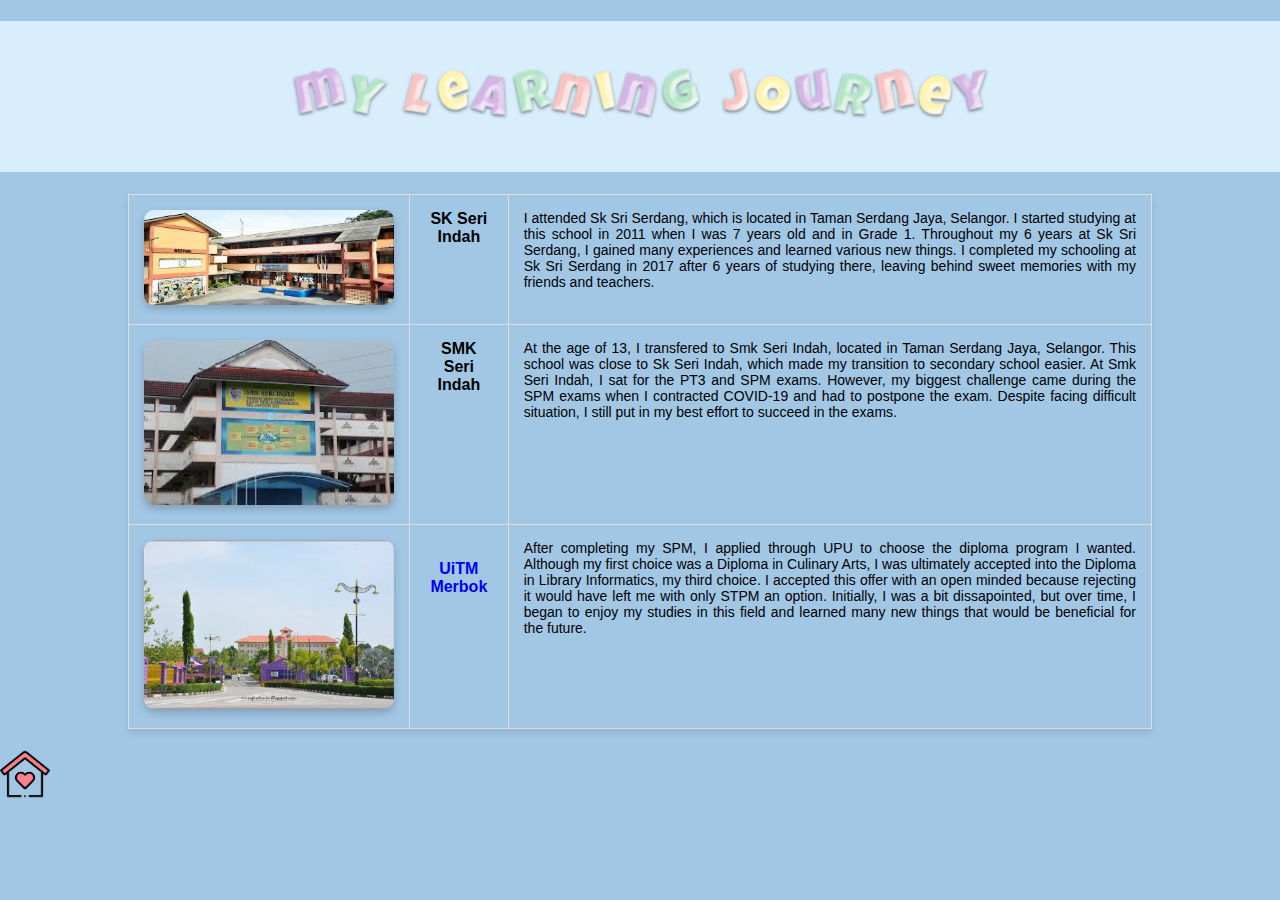
<file: education.html>
<!DOCTYPE html>
<html lang="en>
<head>
<meta charset="UTF-8">
<meta name="keywords" content="education, personal website, school, learning">
<meta name="description" content="this is education page of my personal website">
<meta name="author" content="intan natasya binti abd razak">
<title>EDUCATION</title>
<link rel="stylesheet" type="text/css" href="education.css">
</head>

<body>

<h1><img src="image/education3.png" alt="Education"></h1>
<table>

<tr>
<td><img src="image/sk.jpg" alt="SK Seri Indah"></td>
<td>SK Seri Indah</td>
<td>I attended Sk Sri Serdang, which is located in Taman Serdang Jaya, Selangor. I started studying at this school in 2011 when I was 7 years old and in Grade 1. Throughout my 6 years at Sk Sri Serdang, I gained many experiences and learned various new things. I completed my schooling at Sk Sri Serdang in 2017 after 6 years of studying there, leaving behind sweet memories with my friends and teachers.</td>
</tr>

<tr>
<td><img src="image/smk.jpg" alt="SMK Seri Indah"></td>
<td>SMK Seri Indah</td>
<td>At the age of 13, I transfered to Smk Seri Indah, located in Taman Serdang Jaya, Selangor. This school was close to Sk Seri Indah, which made my transition to secondary school easier. At Smk Seri Indah, I sat for the PT3 and SPM exams. However, my biggest challenge came during the SPM exams when I contracted COVID-19 and had to postpone the exam. Despite facing difficult situation, I still put in my best effort to succeed in the exams.</td>
</tr>

<tr>
<td><img src="image/uitm.jpg"></td>
<td><a href="https://kedah.uitm.edu.my/" target="_blank">UiTM Merbok</a></td>
<td>After completing my SPM, I applied through UPU to choose the diploma program I wanted. Although my first choice was a Diploma in Culinary Arts, I was ultimately accepted into the Diploma in Library Informatics, my third choice. I accepted this offer with an open minded because rejecting it would have left me with only STPM an option. Initially, I was a bit dissapointed, but over time, I began to enjoy my studies in this field and learned many new things that would be beneficial for the future.</td>
</tr>
</table>
<a href="index.html">
<img src="image/rumah.png" alt="Home Button" align="left">
</a>
</body>
</html>
</file>
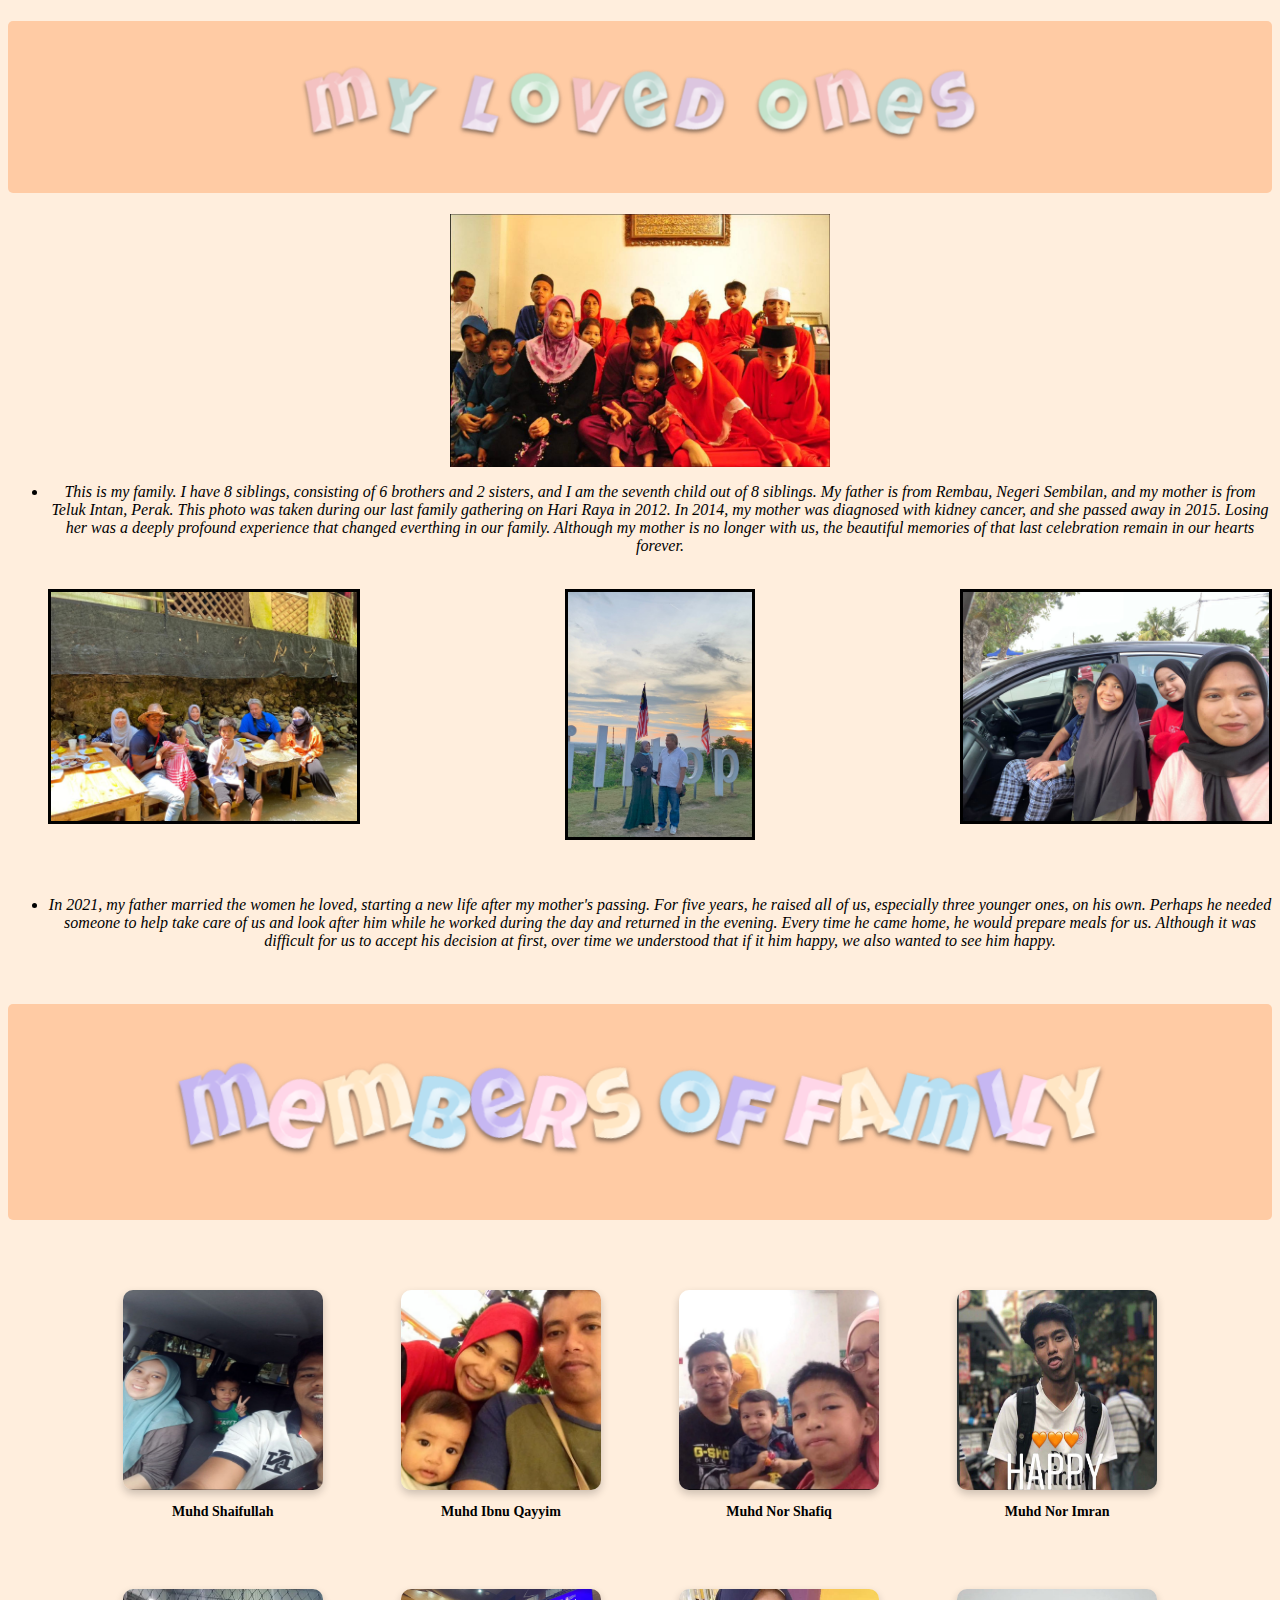
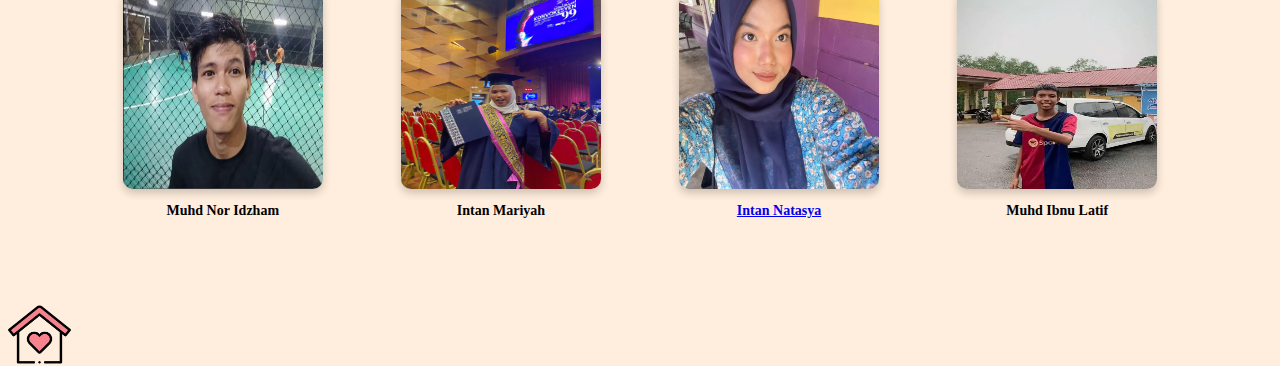
<file: family.html>
<!DOCTYPE html>
<html>
<head>
<meta charset="UTF-8">
<meta name="keywords" content="family, personal website, relationships, siblings">
<meta name="description" content="this is my family page of personal website">
<meta name="author" content="intan natasya binti abd razak">
<title>Family</title>
<link rel="stylesheet" type="text/css"   href="family.css">
</head>

<body bgcolor="#FFEEDD">
<h1 align="center"><img src="image/loved.png" width="60%" height="60%"></h1>
<center><img src="image/family.jpg" align="center" width="30%" height="30%">
<ul>
<li><p><i><font size="3" font face="verdana">This is my family. I have 8 siblings, consisting of 6 brothers and 2 sisters, and I am the seventh child out of 8 siblings. My father is from Rembau, Negeri Sembilan, and my mother is from Teluk Intan, Perak. This photo was taken during our last family gathering on Hari Raya in 2012. In 2014, my mother was diagnosed with kidney cancer, and she passed away in 2015. Losing her was a deeply profound experience that changed everthing in our family. Although my mother is no longer with us, the beautiful memories of that last celebration remain in our hearts forever. </p></font></li></i>
<br>

<img src="image/family1.jpg" width="25%" height="25%" border="3" align="left">
<img src="image/family3.jpg" width="25%" height="25%" border="3" align="right">
<center><img src="image/parents.jpg" width="15%" height="15%" border="3"></center>
<br><br>
<li><p><i><font size="3" font face="verdana">In 2021, my father married the women he loved, starting a new life after my mother's passing. For five years, he raised all of us, especially three younger ones, on his own. Perhaps he needed someone to help take care of us and look after him while he worked during the day and returned in the evening. Every time he came home, he would prepare meals for us. Although it was difficult for us to accept his decision at first, over time we understood that if it him happy, we also wanted to see him happy. </p></font></li></i>
</ul>
<br>
<h2 align="center"><img src="image/members.png"></h2>

<table>
<tr>
<td>
<img src="image/abang.jpg" alt="abang">
<p>Muhd Shaifullah</p>
</td>
<td>
<img src="image/angah.jpg" alt="angah">
<p>Muhd Ibnu Qayyim</p>
</td>
<td>
<img src="image/alang.jpg" alt="alang">
<p>Muhd Nor Shafiq</p>
</td>
<td>
<img src="image/ateh.jpg" alt="ateh">
<p>Muhd Nor Imran</p>
</td>
</tr>

<tr>
<td>
<img src="image/acik.jpg" alt="acik">
<p>Muhd Nor Idzham</p>
</td>
<td>
<img src="image/kakak.jpg" alt="kakak">
<p>Intan Mariyah</p>
</td>
<td>
<img src="image/diri.jpg" alt="myself"><a href="myself1.html">
<p>Intan Natasya</p>
</td></a>
<td>
<img src="image/latif.jpg" alt="adik">
<p>Muhd Ibnu Latif</p>
</td>
</tr>
</table>

<a href="index.html">
<img src="image/rumah.png" alt="Rumah" width=5%" height="5%" align="left"></a>

</body>
</html>
</file>
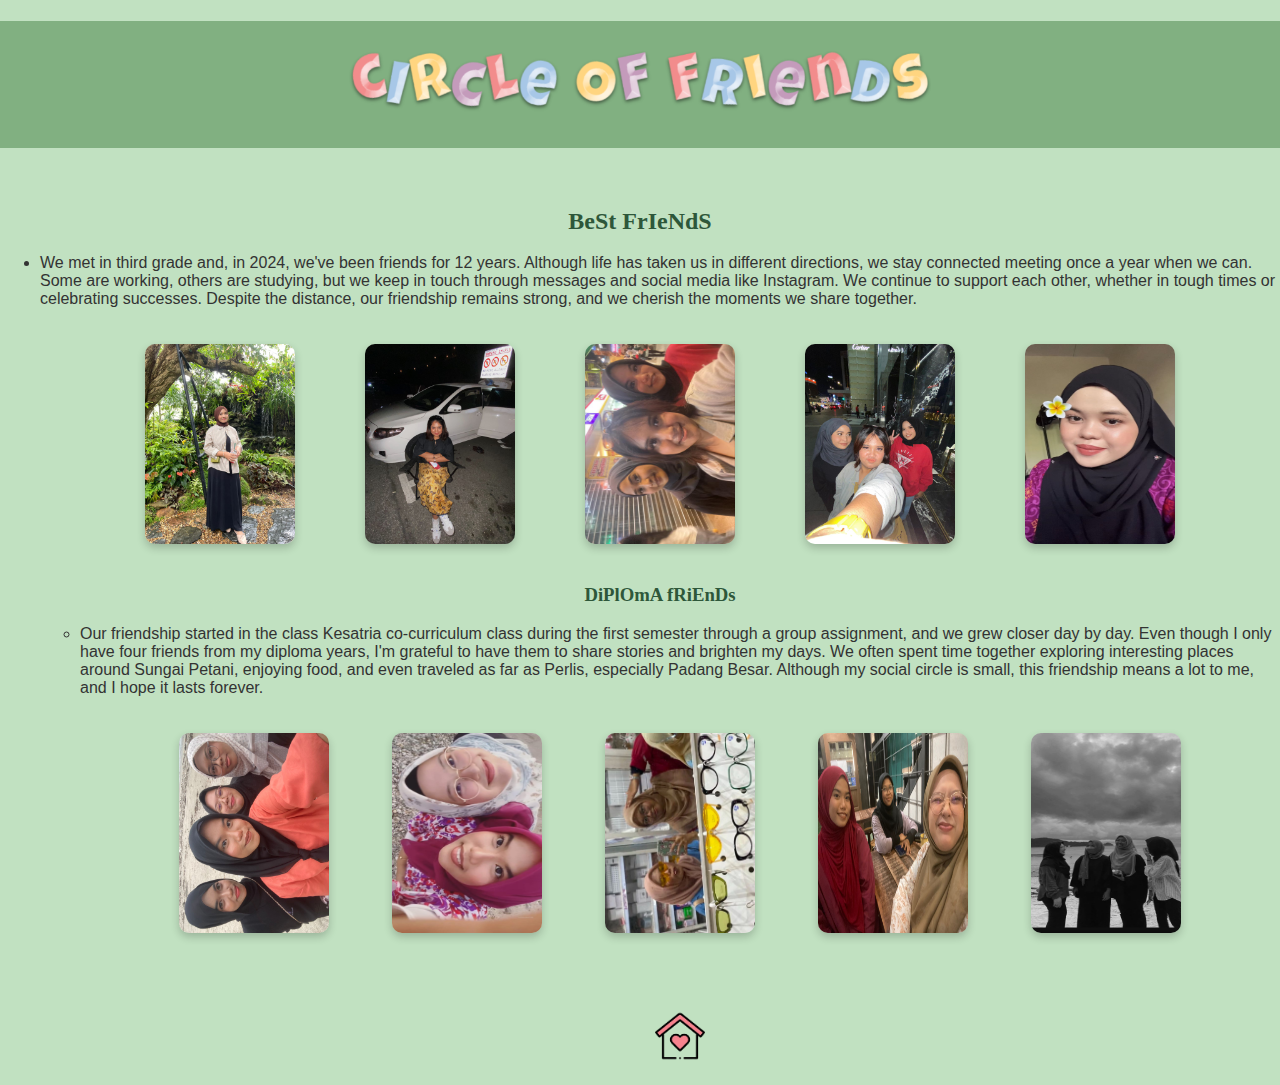
<file: friend.html>
<!DOCTYPE html>
<html>
<head>
<title>Friends</title>
<meta charset="UTF-8">
<meta name="keywords" content="friends, personal website, relationships, social">
<meta name="description" content="this is the friends page of personal website">
<meta name="author" content="intan natasya binti abd razak">
<link rel="stylesheet" type="text/css" href="friend.css">
<body>

<h1 align="center"><img src="image/headerF.png" width="50%" height="50%"></h1>

<br>
<h2 align="center">BeSt FrIeNdS</h2>
<ul>
<li><p>We met in third grade and, in 2024, we've been friends for 12 years. Although life has taken us in different directions, we stay connected meeting once a year when we can. Some are working, others are studying, but we keep in touch through messages and social media like Instagram. We continue to support each other, whether in tough times or celebrating successes. Despite the distance, our friendship remains strong, and we cherish the moments we share together.</p></li>

<table>
<tr>
<td><img src="image/best1.jpg" alt="best 1"></td>
<td><img src="image/best2.jpg" alt="best 2"></td>
<td><img src="image/best4.jpg" alt="best 3"></td>
<td><img src="image/best.jpg" alt="best 4"></td>
<td><img src="image/best3.jpg" alt="best 5"></td>
</tr>
</table>

<h3 align="center">DiPlOmA fRiEnDs</h3>
<ul>
<li><p>Our friendship started in the class Kesatria co-curriculum class during the first semester through a group assignment, and we grew closer day by day. Even though I only have four friends from my diploma years, I'm grateful to have them to share stories and brighten my days. We often spent time together exploring interesting places around Sungai Petani, enjoying food, and even traveled as far as Perlis, especially Padang Besar. Although my social circle is small, this friendship means a lot to me, and I hope it lasts forever.</p></li>
<table>
<tr>
<td><img src="image/uni2.jpg" alt="friend 1"></td>
<td><img src="image/uni.jpg" alt="friend 2"></td>
<td><img src="image/uni5.jpg" alt="friend 3"></td>
<td><img src="image/uni3.jpg" alt="friend 4"></td>
<td><img src="image/uni4.jpg" alt="friend 5"></td>
</tr>
</table>
<br>

<a href="index.html"><img src="image/rumah.png" alt="home" width="5%" height="5%"></a>

</body>
</html>
</file>
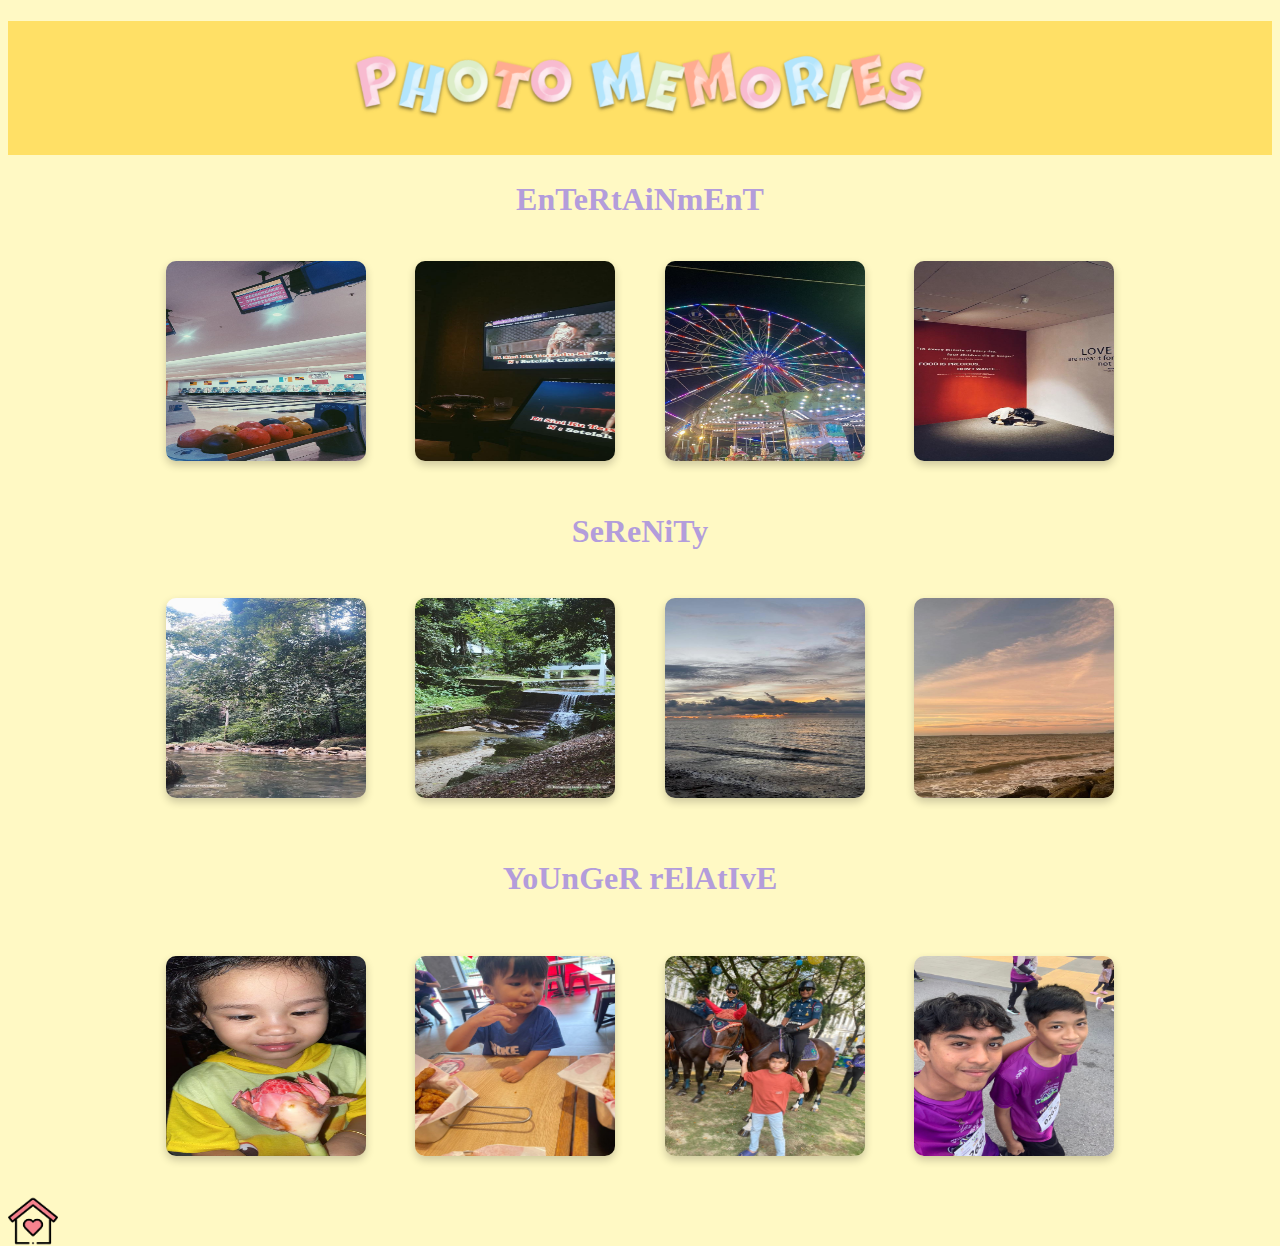
<file: gallery.html>
<!DOCTYPE html>
<html>
<head>
<meta charset="UTF-8">
<meta name="galleries, personal website, photos">
<meta name="description" content="this is the galleries page of personal website">
<meta name="author" content="intan natasya binti abd razak">

<title>Galleries</title>
<link rel="stylesheet" type="text/css" href="gallery.css">
</head>

</body>
<body bgcolor="#FFF9C4">

<h1 style="background-color: #FFE066;" align="center"><img src="image/photo.png" width="50%" height="50%"></h1>

<h2 align="center">EnTeRtAiNmEnT</h2>
<table>
<tr>
<td>
<img src="image/bowling.jpg" alt="bowling">
</td>
<td>
<img src="image/karok.jpg" alt="karoeke">
</td>
<td>
<img src="image/fun1.jpg" alt="funfair">
</td>
<td>
<img src="image/museum.jpg" alt="museum">
</td>
</tr>
</table>


<h3 align="center">SeReNiTy</h3>
<table>
<tr>
<td>
<img src="image/beach.jpg" alt="rekreasi">
</td>
<td>
<img src="image/beach1.jpg" alt="gardens">
</td>
<td>
<img src="image/beach3.jpg" alt="beach">
</td>
<td>
<img src="image/beach4.jpg" alt="beach4">
</td>
</tr>
</table>

<h4 align="center">YoUnGeR rElAtIvE</h4>
<table>
<tr>
<td>
<img src="image/kid2.jpg" alt="khairena">
</td>
<td>
<img src="image/kid.jpg" alt="idris">
</td>
<td>
<img src="image/kid1.jpg" alt="raffi">
</td>
<td>
<img src="image/kid3.jpg" alt="danish dan amir">
</td>
</tr>

</table>
<a href="index.html">
<img src="image/rumah.png" alt="Rumah" width=10%" height="10%" align="left"></a>
</body>
</html>
</file>
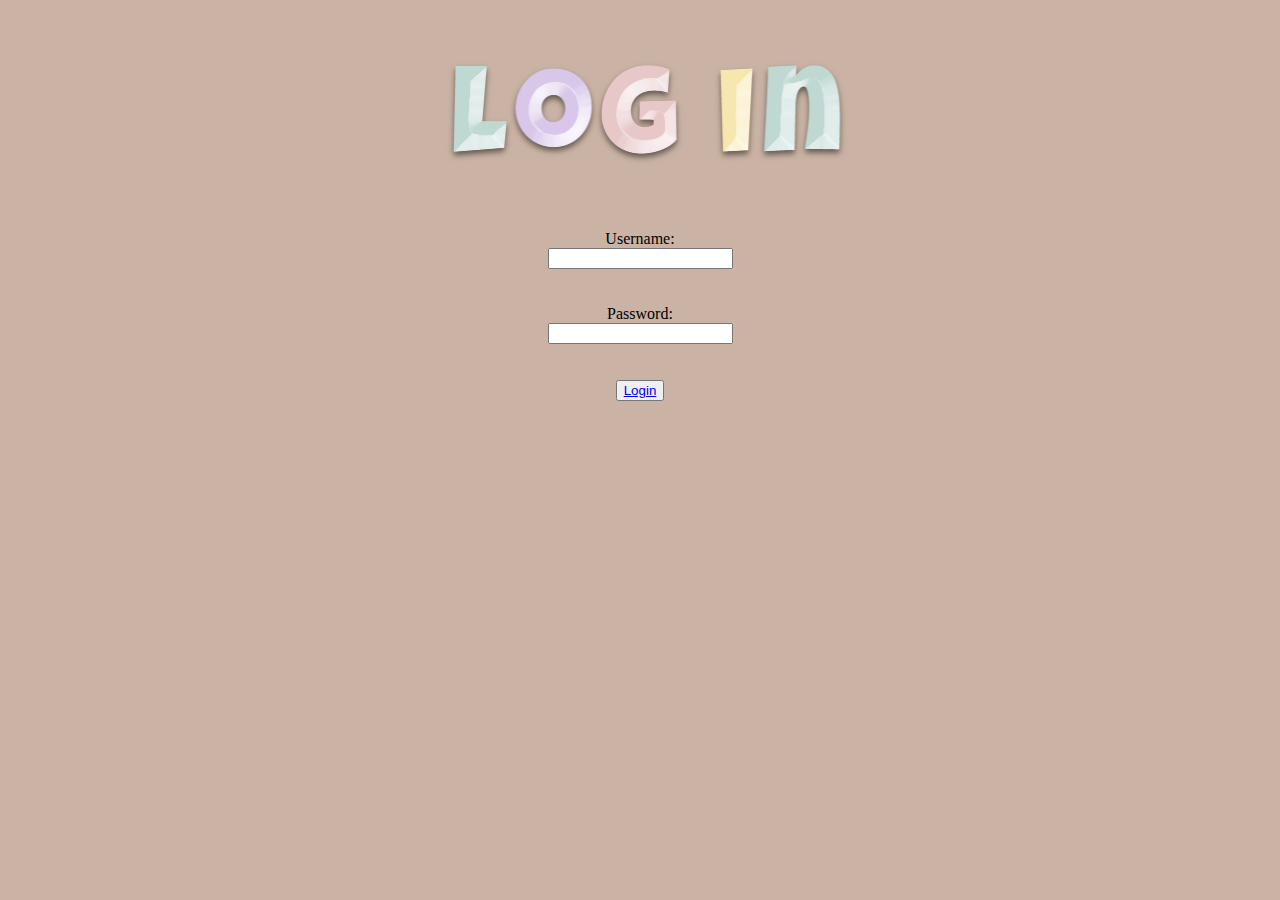
<file: log.html>
<!DOCTYPE html>
<html lang="en">
<head>
    <meta charset="UTF-8">
    <meta name="viewport" content="width=device-width, initial-scale=1.0">
    <title>Login Page</title>
</head>
<body>
<body bgcolor="#CAB3A4">
    <h2 align="center"><img src="image/log.png"></h2>
    <form>
       <center><label for="username">Username:</label></center>
        <center><input type="text" id="username" name="username" required></center>
        <br><br>
        <center><label for="password">Password:</label></center>
        <center><input type="password" id="password" name="password" required></center>

        <br><br>
        <center><button type="submit"><a href="index.html">Login</a></button></center>
    </form>
</body>
</html>
</file>
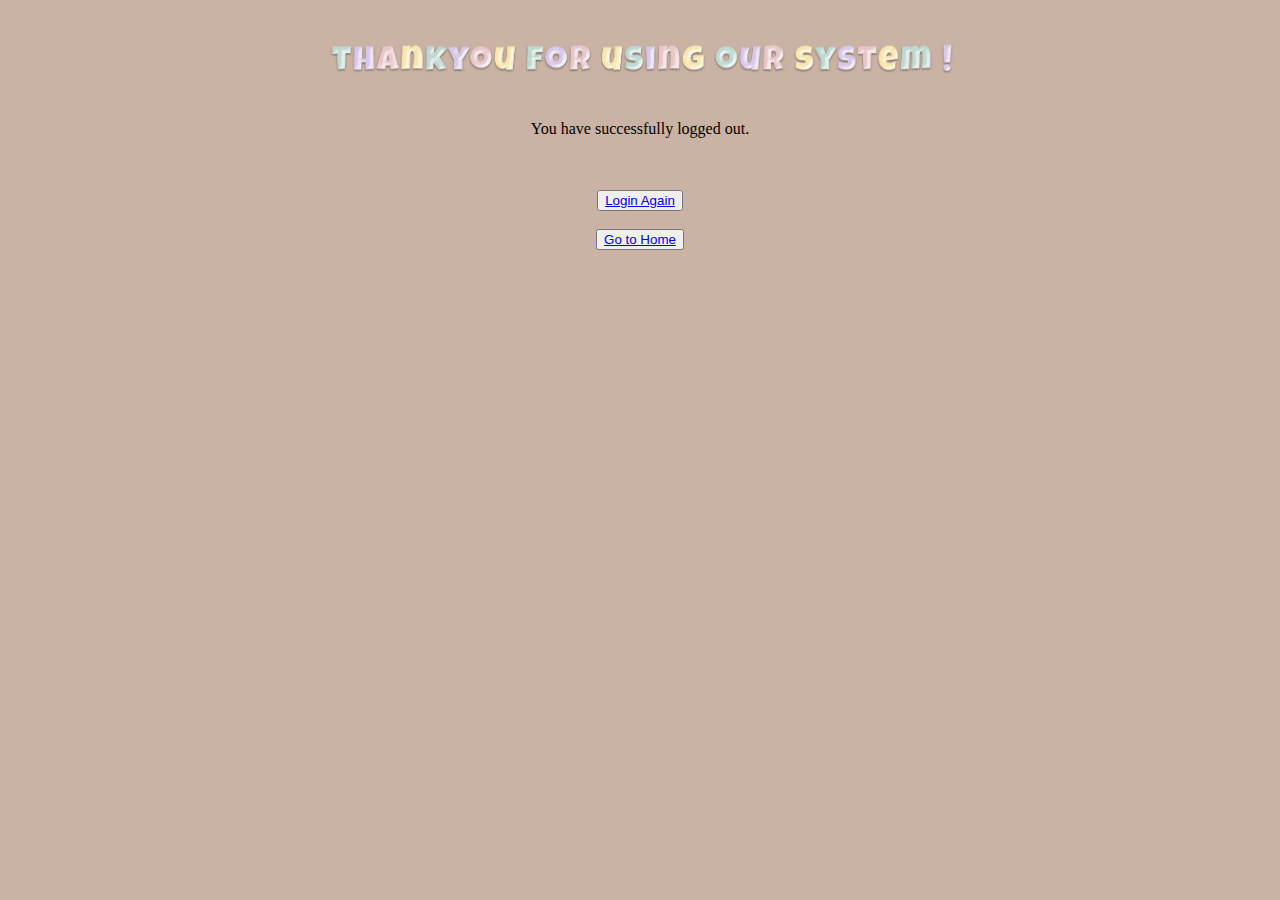
<file: logout.html>
<!DOCTYPE html>
<html>
<head>
<meta charset="UTF-8">
<meta name="keywords" content="family, personal website, relationships, siblings">
<meta name="description" content="this is my family page of personal website">
<meta name="author" content="intan natasya binti abd razak">
    <title>Logout Page</title>
</head>
<body bgcolor="#CAB3A4">
    <h2 align="center"><img src="image/tq.png"width="50%" height="50%"></h2>
    <center><p>You have successfully logged out.</p></center>
    <br><br>
    <center>
        <button>
            <a href="log.html">Login Again</a>
        </button>
        <br><br>
        <button>
            <a href="index.html">Go to Home</a>
        </button>
    </center>
</body>
</html>
</file>
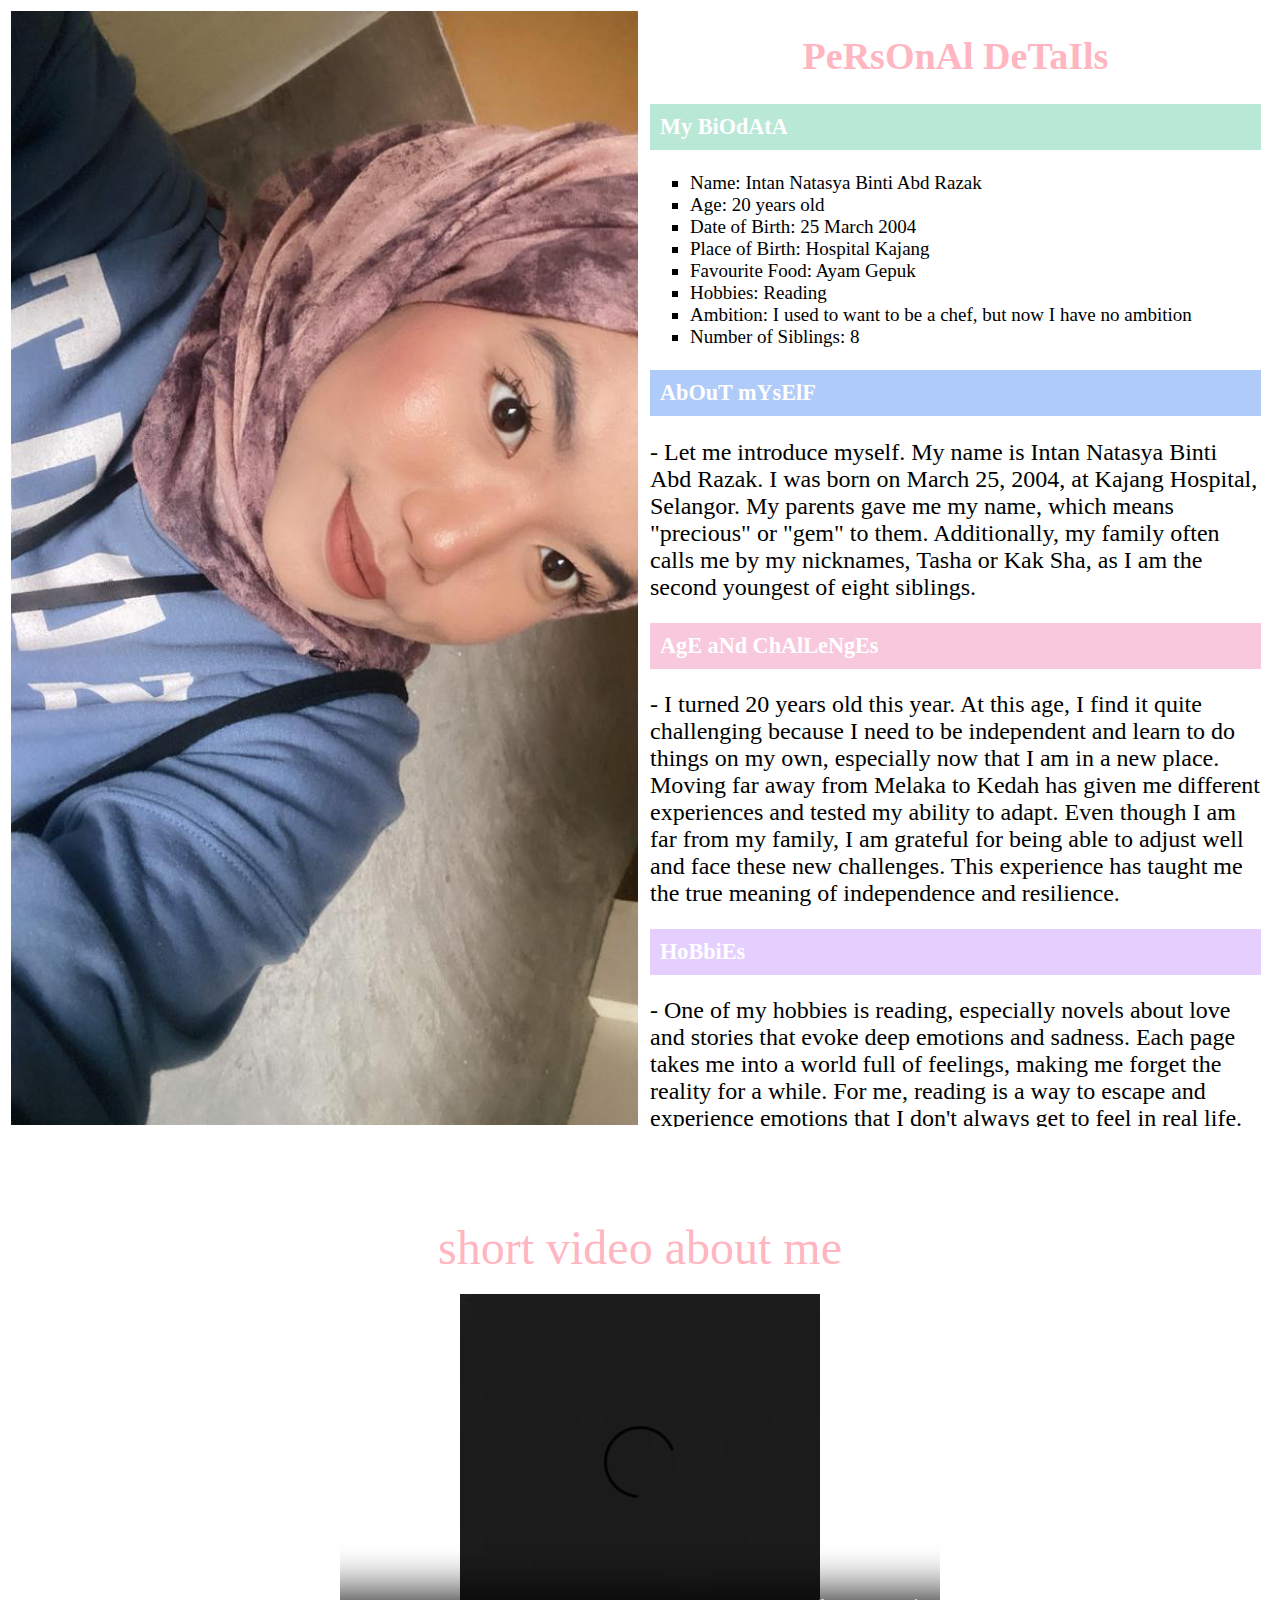
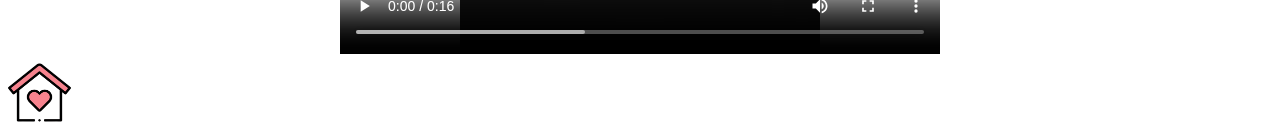
<file: myself.html>
<!DOCTYPE html>
<html>
<head>
<meta charset="UTF-8">
<meta name="keywords" content="myself, biography, personal website, introduction">
<meta name="description" content="this is the myself page of personal website">
<meta name="author" content="intan natasya binti abd razak">
<title>myself</title>
</head>
<body>

<table width="100%" border="0" height="100%">
<tr>      
<td width="50%" align="center" height="100%">
<img src="image/myself1.jpg" alt="Foto Diri" width="100%" height="100%">
</td>
<td width="50%" align="center" height="100%">
<iframe src="myself1.html" width="100%" height="100%" frameborder="0"></iframe>
</td>
</tr>
</table>
<br></br>
<br></br>

<table align="center">
<center><p><font size="10" font face="Goudy Stout" font color="#FFB6C1">short video about me</font></p></center>

<tr align="center">
<td>
<video width="600" height="360" controls>
<source src="video/diri.mp4" type="video/mp4">
</video>
</td>
</tr> 
</table>

<a href="index.html">
<img src="image/rumah.png" alt="Home" width="5%" height="5%">
</a>

</body>
</html>
</file>
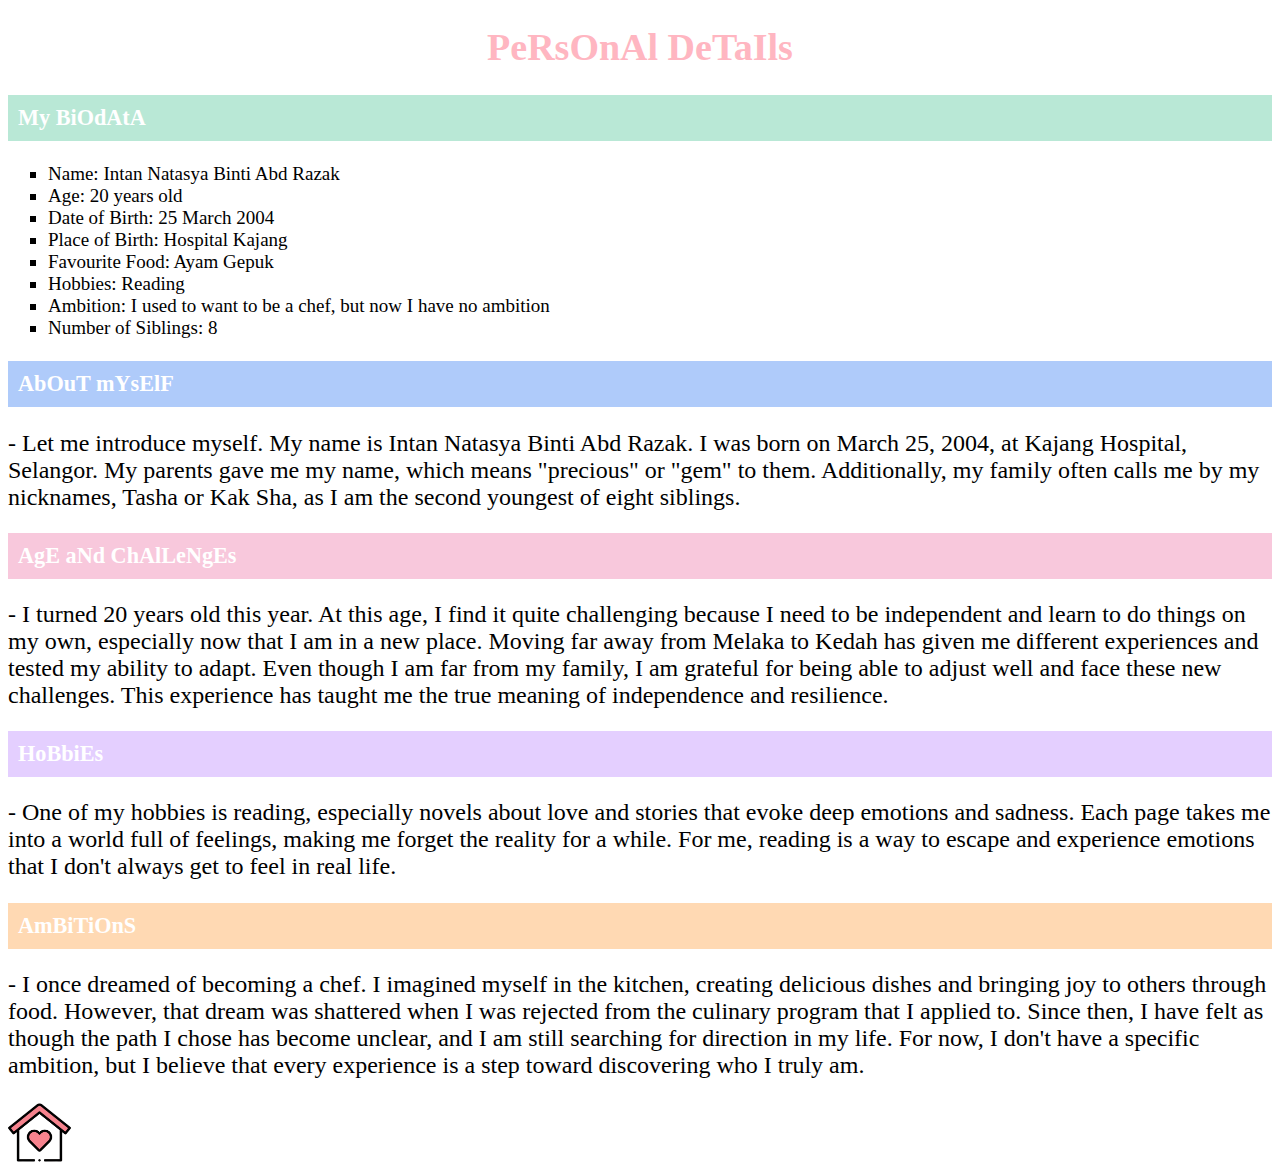
<file: myself1.html>
<!DOCTYPE html>
<html>
<head>
<title>Personal Details</title>
<link rel="stylesheet" type="text/css" href="myself.css">
</head>
<body>

<h1>PeRsOnAl DeTaIls</h1>

<h3 class="biography">My BiOdAtA</h3>
<ul style="list-style-type: square;">
<li>Name: Intan Natasya Binti Abd Razak</li>
<li>Age: 20 years old</li>
<li>Date of Birth: 25 March 2004</li>
<li>Place of Birth: Hospital Kajang</li>
<li>Favourite Food: Ayam Gepuk</li>
<li>Hobbies: Reading</li>
<li>Ambition: I used to want to be a chef, but now I have no ambition</li>
<li>Number of Siblings: 8</li>
</ul>

<h3 class="about">AbOuT mYsElF</h3>
<font face="high tower text" font size="5">- Let me introduce myself. My name is Intan Natasya Binti Abd Razak. I was born on March 25, 2004, at Kajang Hospital, Selangor. My parents gave me my name, which means "precious" or "gem" to them. Additionally, my family often calls me by my nicknames, Tasha or Kak Sha, as I am the second youngest of eight siblings.</font>

<h3 class="age-challenges">AgE aNd ChAlLeNgEs</h3>
<font face="high tower text" font size="5">- I turned 20 years old this year. At this age, I find it quite challenging because I need to be independent and learn to do things on my own, especially now that I am in a new place. Moving far away from Melaka to Kedah has given me different experiences and tested my ability to adapt. Even though I am far from my family, I am grateful for being able to adjust well and face these new challenges. This experience has taught me the true meaning of independence and resilience.</font>

<h3 class="hobbies">HoBbiEs</h3>
<font face="high tower text" font size="5">- One of my hobbies is reading, especially novels about love and stories that evoke deep emotions and sadness. Each page takes me into a world full of feelings, making me forget the reality for a while. For me, reading is a way to escape and experience emotions that I don't always get to feel in real life.</font>

<h3 class="ambitions">AmBiTiOnS</h3>
<font face="high tower text" font size="5">- I once dreamed of becoming a chef. I imagined myself in the kitchen, creating delicious dishes and bringing joy to others through food. However, that dream was shattered when I was rejected from the culinary program that I applied to. Since then, I have felt as though the path I chose has become unclear, and I am still searching for direction in my life. For now, I don't have a specific ambition, but I believe that every experience is a step toward discovering who I truly am.</font>
<br><br>
<a href="index.html">
<img src="image/rumah.png" alt="Rumah" width=5%" height="5%" align="left"></a>
</body>
</html>
</file>
<file: education.css>
body {
font-family: sans-serif;
background-color: #A2C7E5;
margin: 0;
padding: 0;
}
h1 {
background-color: #D8EEFD;
text-align: center;
padding: 10px 0;
}
h1 img {
width: 60%;
height: auto;
}
table {
margin: 20px auto;
width: 80%;
border-collapse: collapse;
box-shadow: 0 4px 8px rgba(0, 0, 0, 0.1);
}
table td {
text-align: center;
padding: 15px;
border: 1px solid #ddd;
vertical-align: top;
}
table img {
width: 250px;
height: auto;
border-radius: 10px;
box-shadow: 0 4px 8px rgba(0, 0, 0, 0.2);
transition: transform 0.3s;
}
table img:hover {
transform: scale(1.1);
}
table td:nth-child(2) {
font-weight: bold;
font-size: 16px;
}
table td:nth-child(3) {
text-align: justify;
font-size: 14px;
}
a {
display: block;
text-align: center;
margin: 20px auto;
text-decoration: none;
}
a img {
width: 50px;
height: auto;
transition: transform 0.3s;
}
a img:hover {
transform: scale(1.2);
}
</file>
<file: family.css>
table {
    margin: 30px auto;
    width: 90%;
    border-spacing: 25px;
    border-radius: 15px;
}

td {
    text-align: center;
    padding: 15px;
}

table img {
    width: 200px;
    height: 200px;
    border-radius: 10px;
    box-shadow: 0 4px 8px rgba(0, 0, 0, 0.2);
    transition: transform 0.3s;
}

table img:hover {
    transform: scale(1.1);
}

table p {
    font-family: verdana;
    font-size: 14px;
    font-weight: bold;
    margin-top: 10px;
}

a img {
    transition: transform 0.3s;
}

a img:hover {
    transform: scale(1.2);
}

h1, h2 {
    background-color: #FFCBA4;
    padding: 10px;
    border-radius: 5px;
    text-align: center;
}
</file>
<file: friend.css>
body{ 
font-family: Calibri, arial;
margin: 0;
cellpadding; 0;
background-color: #C1E1C1;
color: #333;
}

h1 {
background-color: #81B081;
}

h2, h3 {
text-align: center;
font-family: Algerian;
font-size: 50px
margin-bottom: 30px;
color: #2E573A; 
}

table {
margin: 20px auto;
width: 90%;
border-spacing: 15px;
}

table td { 
text-align: center; 
}

table img {
width: 150px; 
height: 200px;
border-radius: 10px; 
box-shadow: 0 4px 8px rgba(0, 0, 0, 0.2); 
transition: transform 0.3s;
}

table img:hover {
transform: scale(1.1);
}

table p {
font-size: 14px; 
color: #333; 
font-weight: bold; 
margin-top: 10px;
	}
a {
display: block; 
text-align: center; 
margin: 20px auto; 	
text-decoration: none;
}

a img {
width: 50px; 
height: auto; 
transition: transform 0.3s;
}

a img:hover {
transform: scale(1.2);
}
</file>
<file: gallery.css>
table { 
margin: 20px auto; 
width: 80%; 
border-spacing: 15px; 
}

h2,h3,h4 {
text-align: center; 
font-family: "Broadway"; 
font-size: 32px; 
color: #B39DDB; 
}

td 
{ 
text-align: center; 
}

table img {
width: 200px; 
height: 200px; 
border-radius: 10px; 
box-shadow: 0 4px 8px rgba(0, 0, 0, 0.2); 
transition: transform 0.3s;
}

table img:hover {
	transform: scale(1.1);
	}
table p {
	font-size: 14px; 
	color: #333; 
	font-weight: bold; 
	margin-top: 10px;
	}
a {
	display: block; 
	text-align: center; 
	margin: 20px auto; 	
	text-decoration: none;
	}
a img {
width: 50px; 
height: auto; 
transition: transform 0.3s;
}

a img:hover {
transform: scale(1.2);
}
</file>
<file: myself.css>
body {
            background-color: white; 
            font-family: segoe print; 
	    font-size: 19px;
        }
        h1 {
            text-align: center;
            font-family: Goudy Stout;
            color: #FFB6C1; 
        }
        h3 {
            padding: 10px;
            color: white;
        }
        .biography {
            background-color: #B9E8D6;
        }
        .about {
            background-color: #AFCBFA; 
        }
        .age-challenges {
            background-color: #F8C8DC;
        }
        .hobbies {
            background-color: #E4CFFF; 
        }
        .ambitions {
            background-color: #FFD9B3; 
        }
</file>
